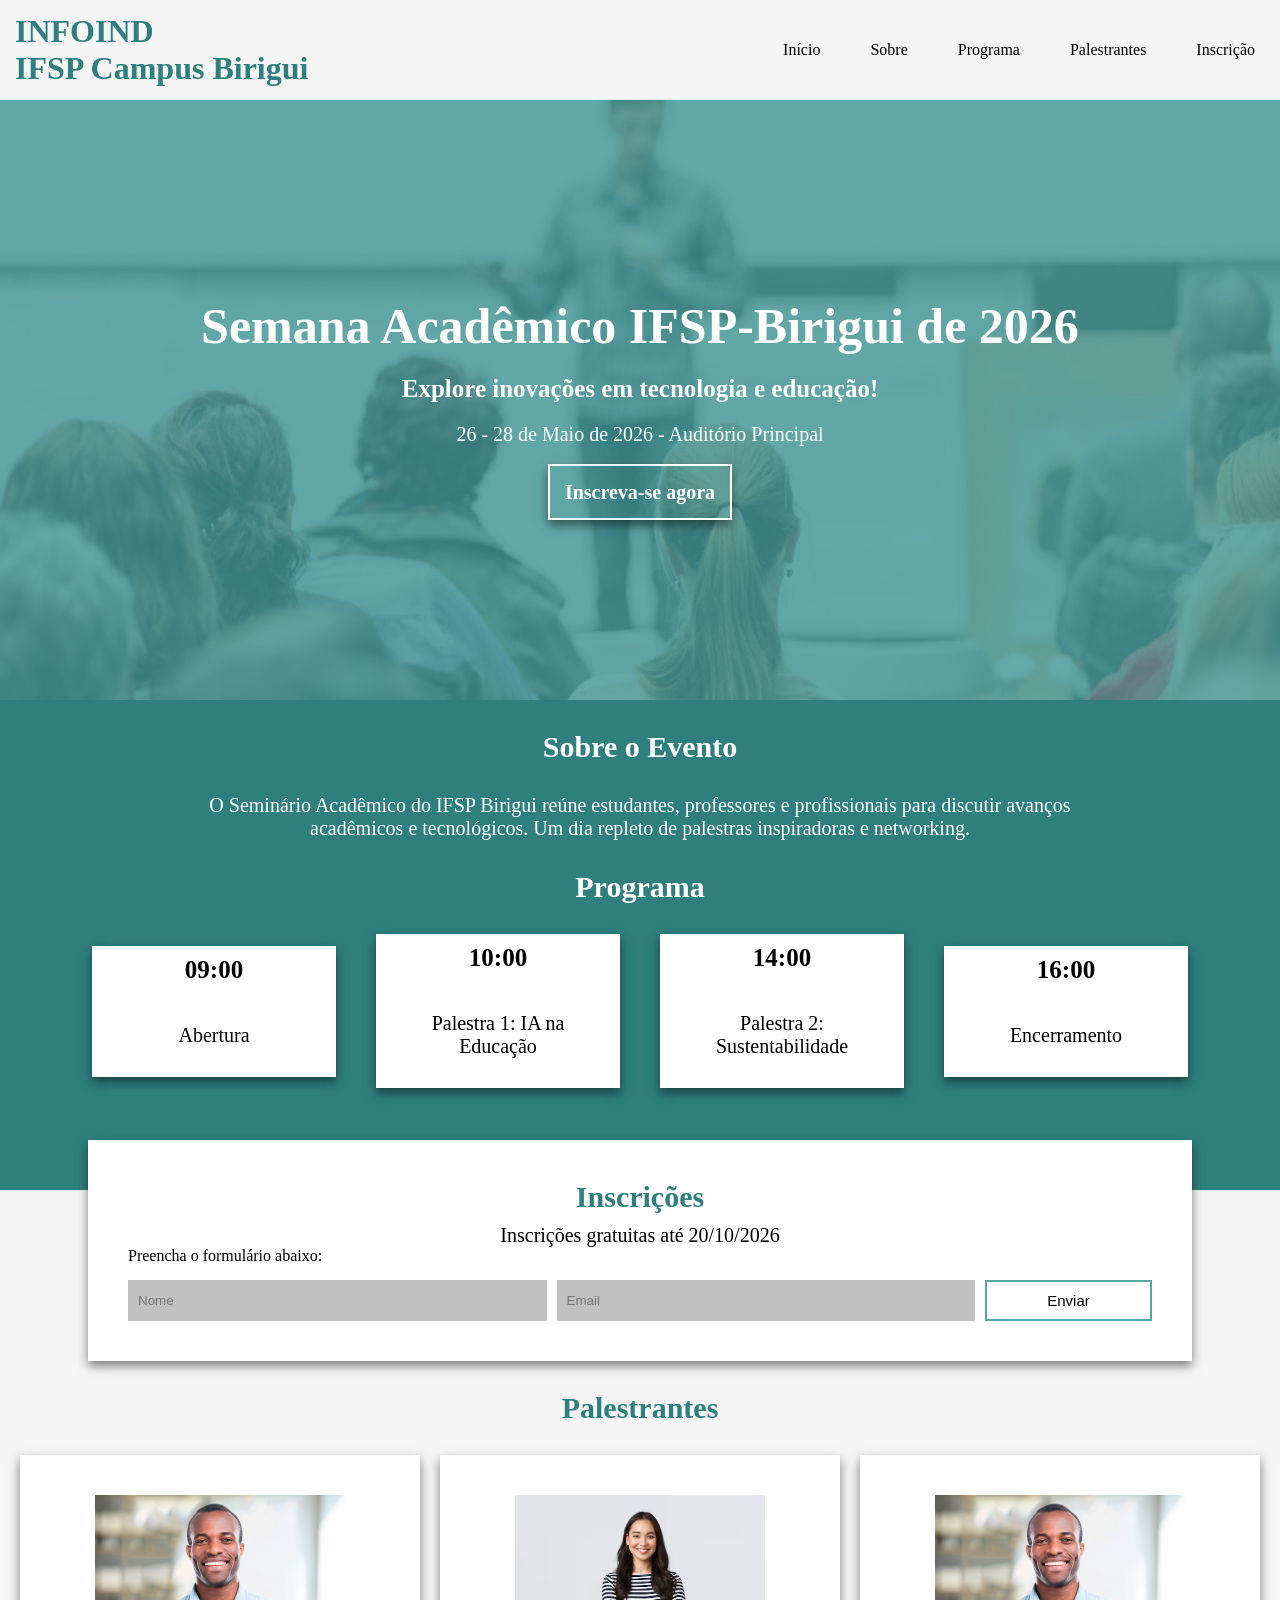
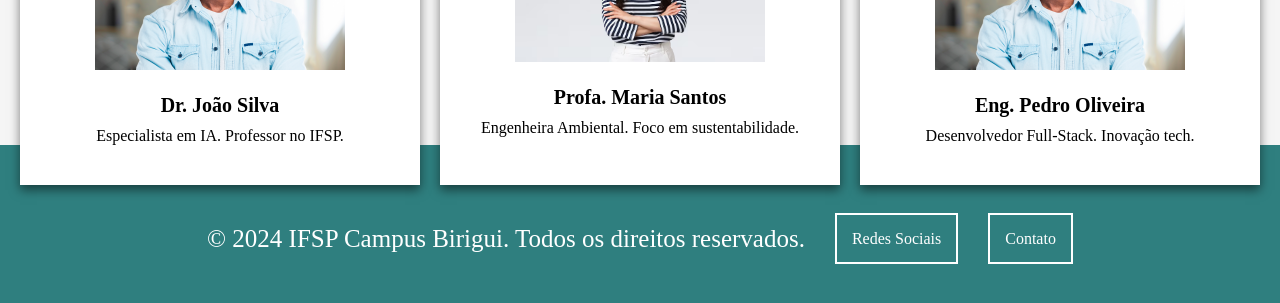
<file: index.html>
<!DOCTYPE html>
<html lang="pt-br">
<head>
    <meta charset="UTF-8">
    <meta name="viewport" content="width=device-width, initial-scale=1.0">
    <title>Seminário Acadêmico IFSP Birigui 2024</title>
    <link rel="stylesheet" href="css/style.css">
    
</head>
<body>
    <!-- HEADER =================== -->

    <header>
        <div class="titulo_header">
            <h1>INFOIND</h1>
            <h1>IFSP Campus Birigui</h1>
        </div>

       <nav>
            <ul>
                <li><a href="#info">Início</a></li>
                <li><a href="#sobre_programa">Sobre</a></li>
                <li><a href="#programa">Programa</a></li>
                <li><a href="#palestrantes">Palestrantes</a></li>
                <li><a href="#inscricao">Inscrição</a></li>
            </ul>
        </nav>
    </header>

    <!-- =================== MAIN =================== -->
    <main>
        <!-- banner -->
        <section class="banner">
            <div class="titulo_banner">
                <h1>Semana Acadêmico IFSP-Birigui de 2026</h1>

                <!-- inscreva-se -->
                <section id="inscreva-se">
                    <h2>Explore inovações em tecnologia e educação!</h2>
                    <p>26 - 28 de Maio de 2026 - Auditório Principal</p>
                    <a href="#inscricao" class="btn">Inscreva-se agora</a>
                </section>
            </div>
        </section>

        <!-- sobre e programa -->
        <section id="sobre_programa">
            <section class="sobre">
                <h2>Sobre o Evento</h2>
                <p>O Seminário Acadêmico do IFSP Birigui reúne estudantes, professores e profissionais para discutir avanços acadêmicos e tecnológicos. Um dia repleto de palestras inspiradoras e networking.</p>
            </section>
    
            <section id="programa">
                <h2>Programa</h2>
                <ul>
                    <!-- <li>09:00 - Abertura</li>
                    <li>10:00 - Palestra 1: IA na Educação</li>
                    <li>14:00 - Palestra 2: Sustentabilidade</li>
                    <li>16:00 - Encerramento</li> -->

                    <li>
                        <p class="hora">09:00</p>
                        <p class="desc">Abertura</p>
                    </li>

                    <li>
                        <p class="hora">10:00</p>
                        <p class="desc">Palestra 1: IA na Educação</p>
                    </li>

                    <li>
                        <p class="hora">14:00</p>
                        <p class="desc">Palestra 2: Sustentabilidade</p>
                    </li>

                    <li>
                        <p class="hora">16:00</p>
                        <p class="desc">Encerramento</p>
                    </li>

                </ul>
            </section>
        </section>

        <!-- inscricao -->
        <section id="inscricao">
            <h2>Inscrições</h2>
            <p class="inscri_p">Inscrições gratuitas até 20/10/2026</p>
            <p>Preencha o formulário abaixo:</p>

            <form>
                <input type="text" placeholder="Nome" >
                <input type="email" placeholder="Email">
                <button type="submit" class="btn">Enviar</button>
            </form>
        </section>

        <!-- palestrantes -->
        <section id="palestrantes">
            <h2>Palestrantes</h2>

            <div class="grid">
                <article>
                    <img src="imagens/palestrantes.png" alt="">
                    <h3>Dr. João Silva</h3>
                    <p>Especialista em IA. Professor no IFSP.</p>
                </article>

                <article>
                    <img src="imagens/mulher.avif" alt="">
                    <h3>Profa. Maria Santos</h3>
                    <p>Engenheira Ambiental. Foco em sustentabilidade.</p>
                </article>

                <article>
                    <img src="imagens/palestrantes.png" alt="">
                    <h3>Eng. Pedro Oliveira</h3>
                    <p>Desenvolvedor Full-Stack. Inovação tech.</p>
                </article>
            </div>
        </section>
    </main>

    <footer>
        <p>&copy; 2024 IFSP Campus Birigui. Todos os direitos reservados.</p>
        
        <section>
            <a href="#">Redes Sociais</a></p>
        </section>

        <section>
            <a href="#">Contato</a>
        </section>
    </footer>

</body>
</html>
</file>
<file: css/style.css>
* {
    margin: 0;
    padding: 0;
}

:root {
    --cor--vermelho: #da251d;
    --cor--verde: #2f7f7f;
    --cor--cinza: #d3d3d3;
    --cor--verde--claro: #5aa7a0;
}

body {
    background: #f5f5f5;
}

/* ============ HEADER ================ */

header {
    display: flex;
    justify-content: space-between;
    align-items: center;
    height: 100px; 
}

.titulo_header {
    font-weight: bold;
    color: var(--cor--verde);
    padding: 15px;
}

header nav ul {
    display: flex;
    list-style: none;
}

header nav a {
    display: flex;
    align-items: center;
    justify-content: center;
    height: 100px;
    padding: 0 25px;
    text-decoration: none;
    color: black;
    transition: 0.3s;
}

header nav a:hover {
    background-color: var(--cor--verde--claro);
    color: white;
}


/* ============ MAIN BANNER ================ */

.banner {
    height: 600px;
    background: url('../imagens/palestra.webp') center/cover;
    background-attachment: fixed;
}

.titulo_banner {
    background: rgba(64, 150, 150, 0.8);
    height: 100%;

    display: flex;
    flex-direction: column;
    justify-content: center;
    align-items: center;
    color: white;
    text-align: center;
}

.titulo_banner h1 {
    font-size: 50px;
    padding-bottom: 20px;
}


/* ============ MAIN INSCREVA-SE ================ */

#inscreva-se h2 {
    font-size: 25px;
    margin-bottom: 20px;
}

#inscreva-se p {
    font-size: 20px;
    margin-bottom: 35px;
    
}

#inscreva-se a {
    font-size: 20px;
    text-decoration: none;
    color: white;
    background-color: transparent; 
    border: 2px solid white; 
    cursor: pointer;
    transition: 0.3s;
    padding: 15px;
    font-weight: bold;
    box-shadow: 0 5px 10px rgba(0,0,0,0.5);

}

#inscreva-se a:hover {
    background-color: white;
    color: black;
}

/* #inscreva-se {
    background-color: white;
    padding: 40px;
    margin: -50px auto 30px;
    width: 80%;
    box-shadow: 0 5px 10px rgba(0,0,0,0.1);
    text-align: center;
}

#inscreva-se h2 {
    color: var(--cor--verde);
    margin-bottom: 20px;

}

#inscreva-se p {
    margin-bottom: 25px;
}

#inscreva-se a {
    text-decoration: none;
    color: black;
    background-color: transparent; 
    border: 1px solid var(--cor--verde--claro); 
    cursor: pointer;
    transition: 0.3s;
    padding: 10px;
}

#inscreva-se a:hover {
    background-color: var(--cor--verde--claro);
    color: white;
} */

/* ============ MAIN SOBRE E PROGRAMA ================ */

#sobre_programa {
    background-color: var(--cor--verde);
    text-align: center;
}

.sobre h2 {
    padding: 30px;
    color: white;
    font-size: 30px;
}

.sobre p {
    color: white;
    font-size: 20px;
    max-width: 70%;
    margin: 0 auto;
}

#programa {
    height: 350px;
}

#programa h2{
    padding: 30px;
    color: white;
    font-size: 30px;
}

#programa ul {
    list-style: none;
    display: flex;
    justify-content: center;
    align-items: center;
    gap: 40px;
    padding: 0px 30px 30px 30px;
}

#programa li {
    background: white;
    width: 20%;
    box-shadow: 0 5px 10px rgba(0,0,0,0.5);
}

li .hora {
    padding: 10px;
    color: black;
    font-size: 25px;
    font-weight: bold;
    transition: 0.3s;
}

li .hora:hover {
    background-color: var(--cor--verde--claro);
    padding: 20px;
    color: white;
    transition: 0.3s;
}

li .desc {
    padding: 30px;
    color: black;
    font-size: 20px;

}

/* ============ MAIN INSCRICAO ================ */

#inscricao {
    background: white;
    padding: 40px;
    margin: -50px auto 30px;
    width: 80%;
    box-shadow: 0 5px 10px rgba(0,0,0,0.5);
}

#inscricao h2 {
    padding-bottom: 10px;
    color: var(--cor--verde);
    text-align: center;
    font-size: 30px;
}

.inscri_p {
    text-align: center;
    font-size: 20px;
}

#inscricao form {
    display: flex;
    gap: 10px;
    justify-content: center;
    margin-top: 15px;
}

#inscricao input {
    padding: 10px;
    width: 50%;
    border: none;
    outline: none;
    background-color: #c1c1c1;
}

#inscricao button {
    padding: 10px 15px;
    width: 20%;
    background-color: transparent; 
    color: black;
    border: 2px solid var(--cor--verde--claro); 
    cursor: pointer;
    transition: 0.5s;
    font-size: 15px;
}

#inscricao button:hover {
    background: var(--cor--verde--claro);
    color: white;
}

/* ============ MAIN PALESTRANTES ================ */


#palestrantes h2 {
    padding-bottom: 10px;
    color: var(--cor--verde);
    text-align: center;
    font-size: 30px;
}

.grid {
    display: flex;
    justify-content: center;
    gap: 20px;
    padding: 20px;

    margin-bottom: -60px;
}

.grid article {
    background-color: white;
    padding: 40px 30px;
    width: 400px;
    height: 250px;
    text-align: center;
    box-shadow: 0 5px 10px rgba(0,0,0,0.5);
    transition: 0.3s;
}

.grid article:hover {
    transform: translateY(-5px);
    background-color: var(--cor--verde--claro);
    color: white;
}

.grid article img {
    width: 250px;
    margin-bottom: 20px;
}

.grid article h3 {
    font-size: 20px;
    padding-bottom: 10px;
}

/* ============ FOOTER ================ */

footer {
    background-color: var(--cor--verde);
    padding: 50px;
    padding-top: 80px;
    display: flex;
    justify-content: center;
    align-items: center;
    gap: 30px;
    color: white;
}

footer p {
    font-size: 25px;
}

footer a {
    text-decoration: none;
    border: 2px solid white; 
    transition: 0.3s;
    padding: 15px;
    color: white;
}

footer a:hover {
    background-color: white;
    color: black;
}
</file>
